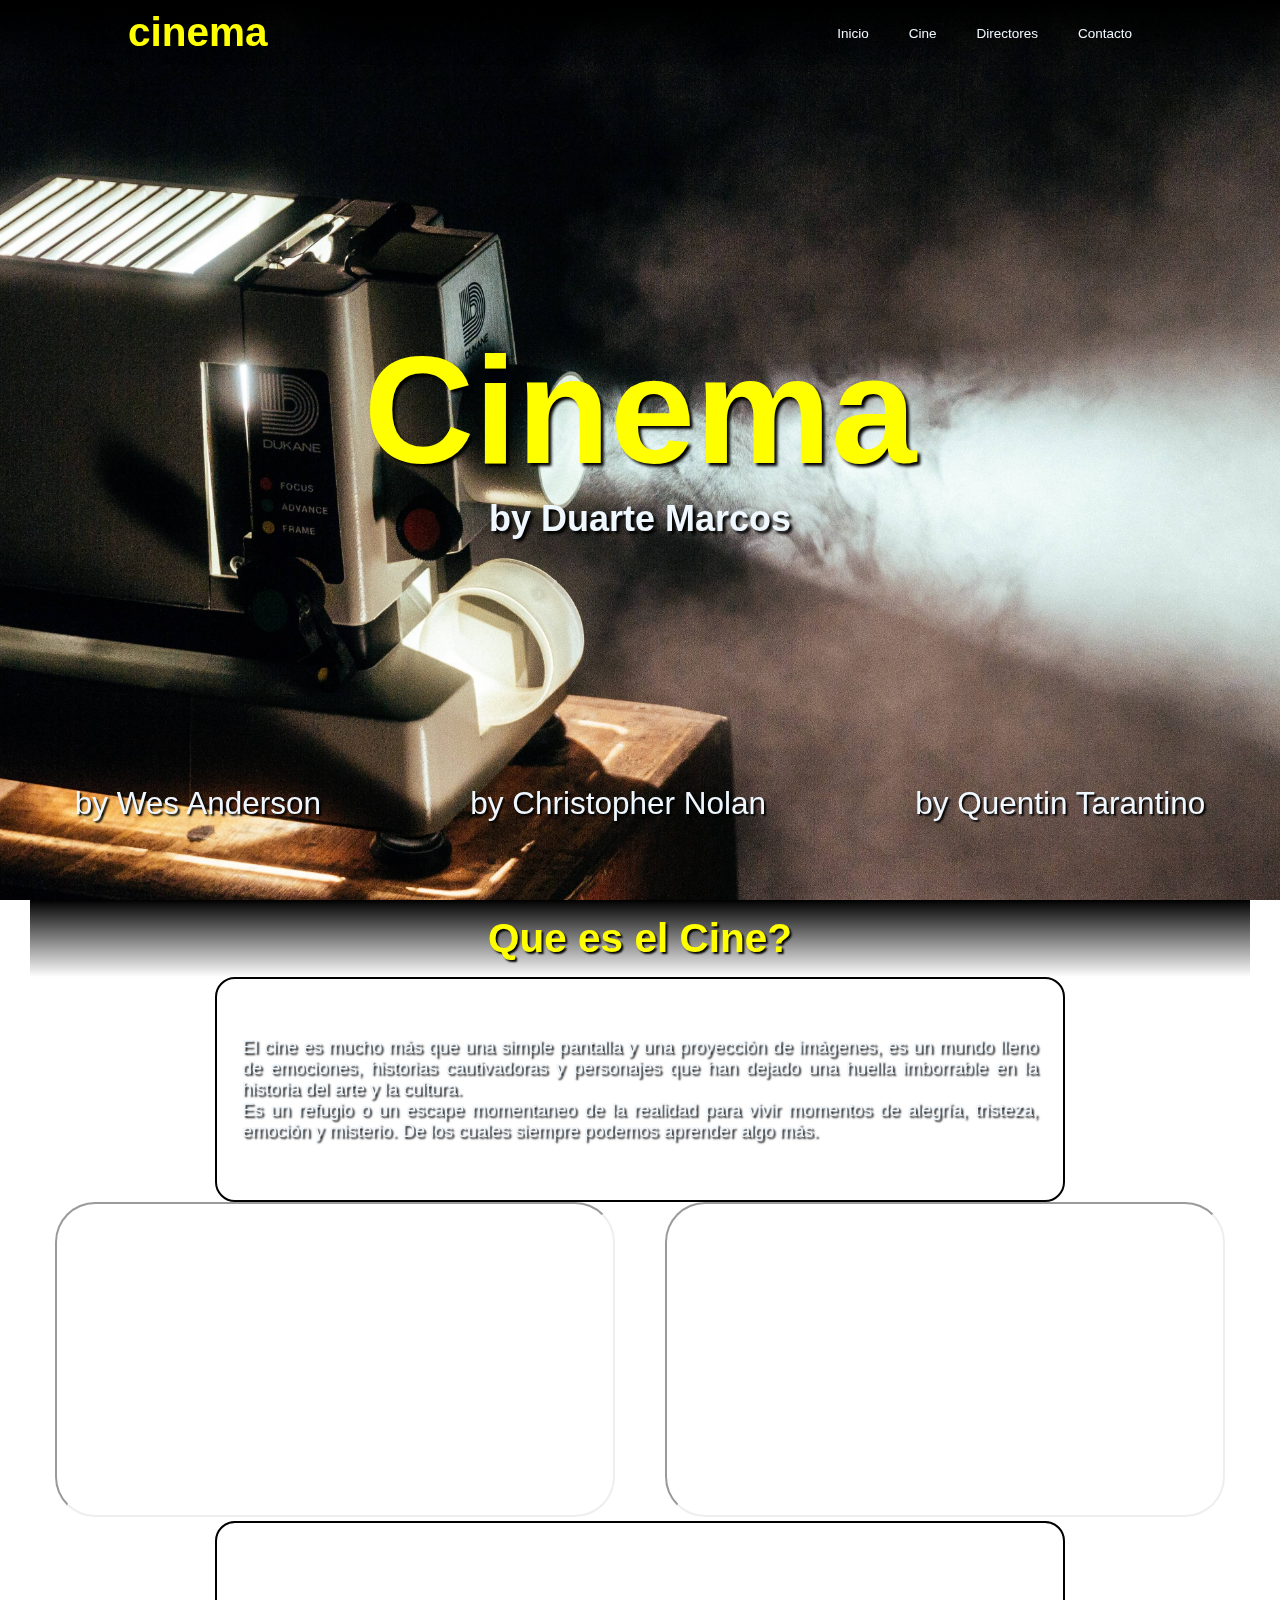
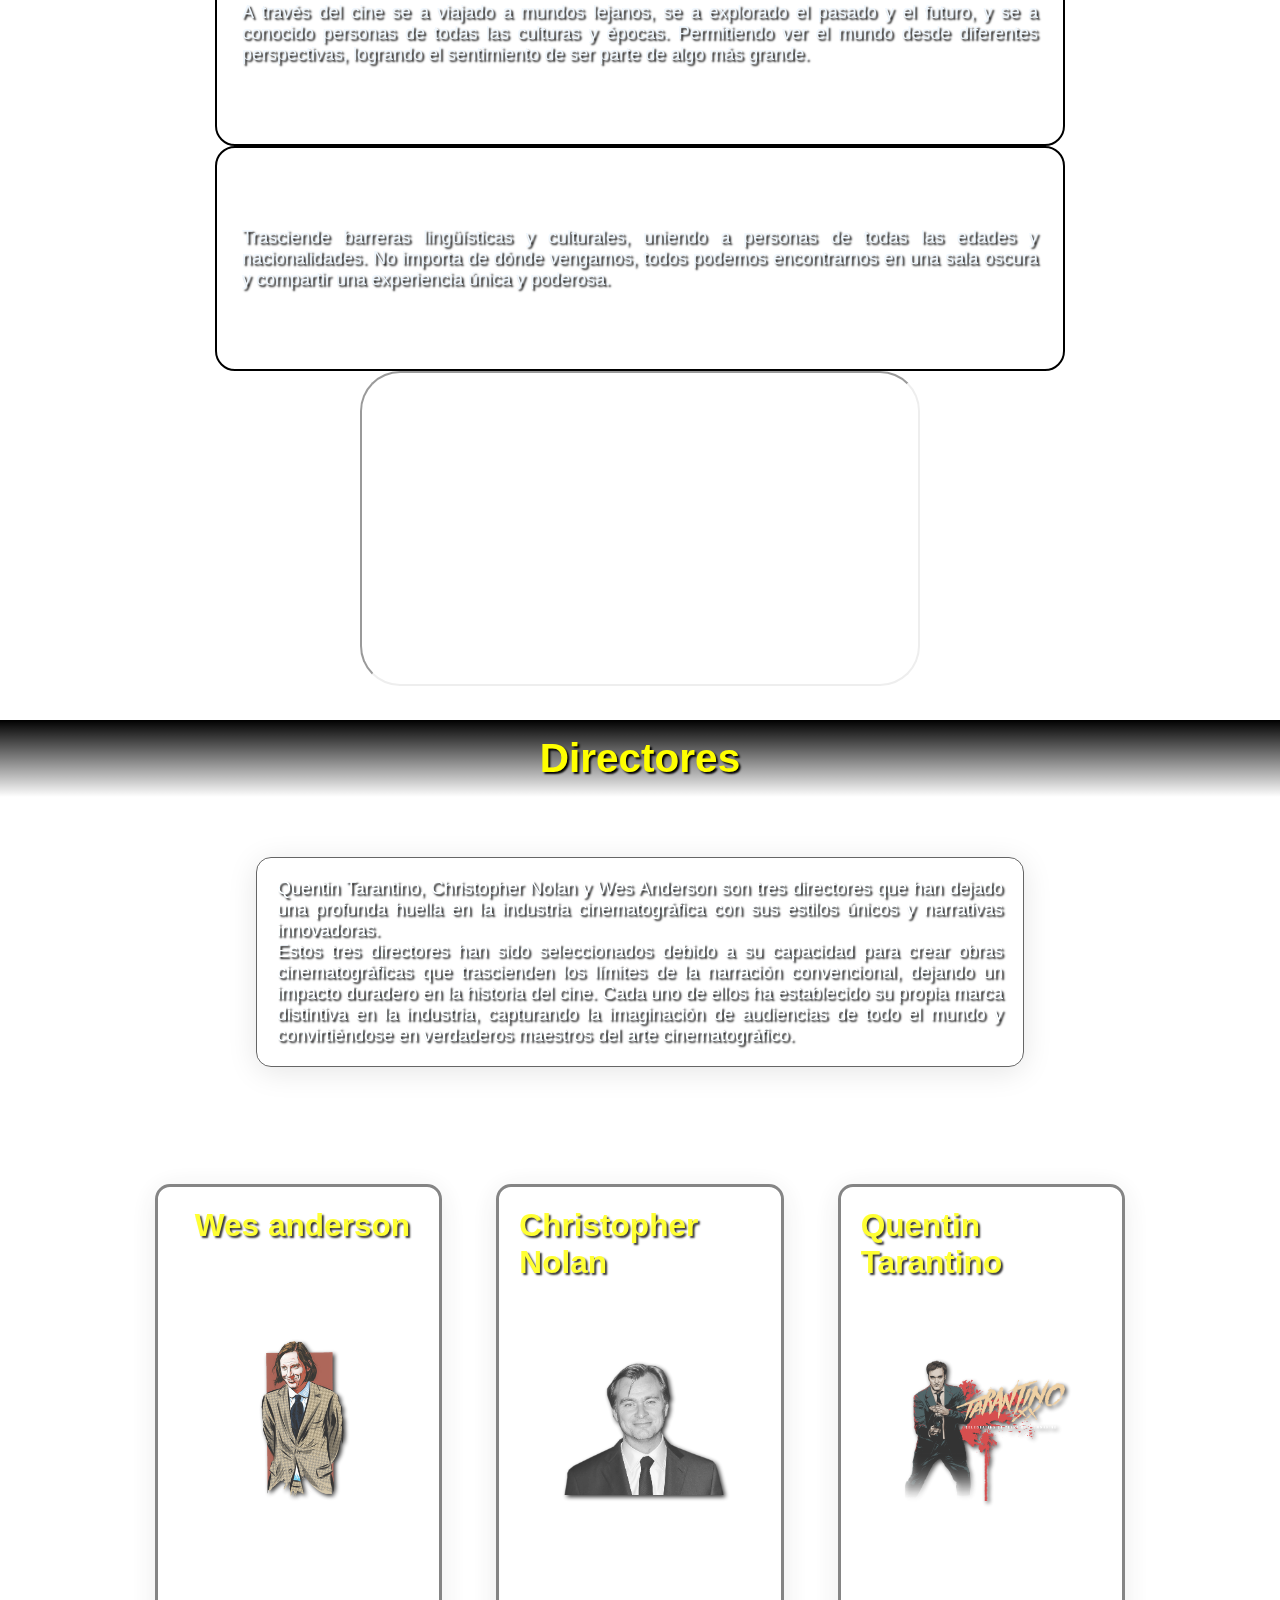
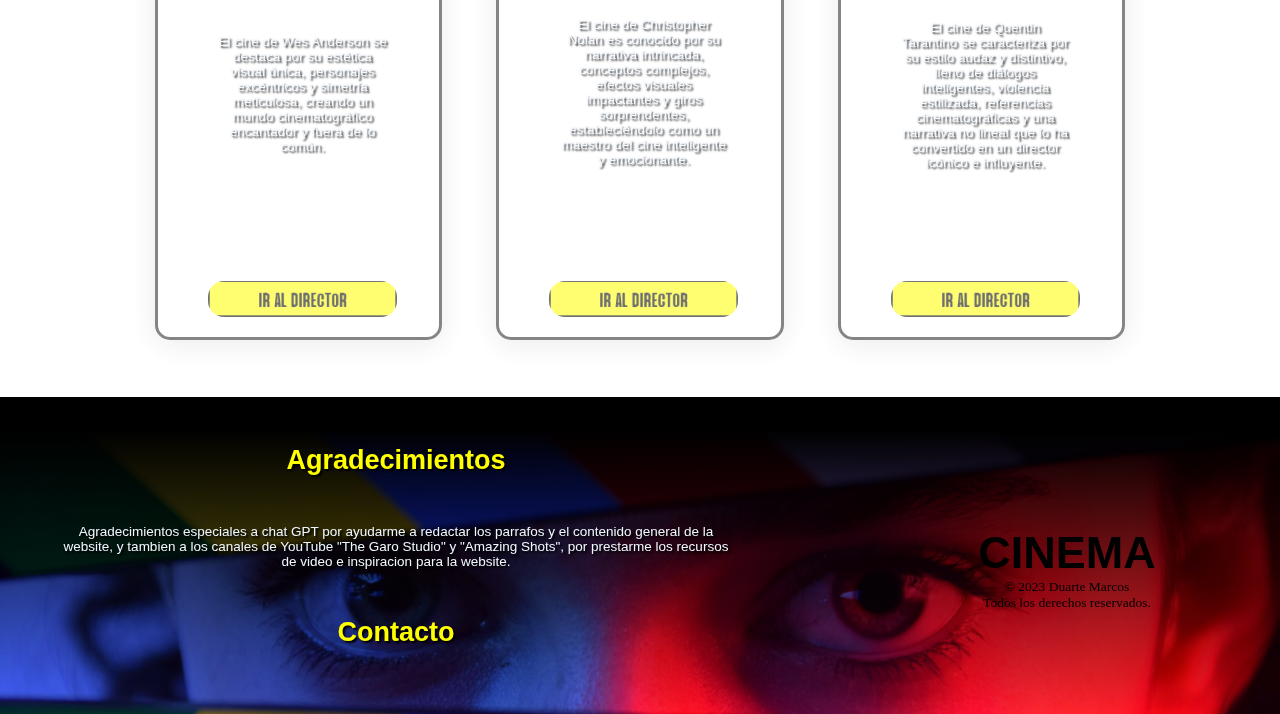
<file: index.html>
<!DOCTYPE html>
<html lang="es">
<head>
    <meta charset="UTF-8">
    <meta name="viewport" content="width=device-width, initial-scale=1.0">
    <meta name="author" content="duarte marcos">
    <meta name="keywords" content="Cine, cinema, cinematografia, peliculas, inglorious bastards, pulp fiction, django, kill bill, reservoir dogs, the dark knight, inception, tenet, interstellar, dunkirk, The Darjeeling Limited, Rushmore, The Royal Tennembaun, Grand hotel budapest, asteroid city, fantastic mr. fox, director, directores, quentin tarantino, christopher nolan, wes anderson">
    <meta name="description" content="pagina de cine, donde se describe al mismo y se presenta 3 directores modernos de los mas influyentes en esta generacion">
    <link rel="stylesheet" href="https://cdnjs.cloudflare.com/ajax/libs/font-awesome/6.4.0/css/all.min.css" integrity="sha512-iecdLmaskl7CVkqkXNQ/ZH/XLlvWZOJyj7Yy7tcenmpD1ypASozpmT/E0iPtmFIB46ZmdtAc9eNBvH0H/ZpiBw==" crossorigin="anonymous" referrerpolicy="no-referrer" />
    <link rel="stylesheet" href="style.css">
    <link rel="shortcut icon" href="./assets/img/camera_icon.png" type="image/x-icon">
    <title>Cinema</title>
</head>
<body>
    <!-- header con ligeras diferencias entre los html (css del hero mas que nada) -->
    <header>
        <section class="container_nav">
            <div class="titulo_nav">
                <h2>cinema</h2>
            </div>
            <div>
                <nav>
                    <ul class="nav_links">
                        <li><a href="#">Inicio</a></li>
                        <li><a href="#cine">Cine</a></li>
                        <li><a href="#directores">Directores</a></li>
                        <li><a href="#footer">Contacto</a></li>
                    </ul>
                </nav>
            </div>
        </section>
        <section class="hero">
            <div class="titulo_principal">
                <h1>Cinema</h1>
                <h2>by Duarte Marcos</h2>
            </div>
            <div class="director_hero">
                <ul>
                    <li><a href="./wes-anderson.html">by Wes Anderson</a></li>
                    <li><a href="./christopher-nolan.html">by Christopher Nolan</a></li>
                    <li><a href="./quentin-tarantino.html">by Quentin Tarantino</a></li>
                </ul>
            </div>
        </section>
    </header>

    <!-- main diferente para cada uno (sections y contenido con tematicas diferentes) -->
    <main>
        <section class="container_cine" id="cine">
            <div class="titulo_cine">
                <h2>Que es el Cine?</h2>
            </div>
            <div class="parr_cine parrafo_1">
                <p>El cine es mucho más que una simple pantalla y una proyección de imágenes, es un mundo lleno de emociones, historias cautivadoras y personajes que han dejado una huella imborrable en la historia del arte y la cultura. <br>Es un refugio o un escape momentaneo de la realidad para vivir momentos de alegría, tristeza, emoción y misterio. De los cuales siempre podemos aprender algo más.</p>
            </div>
            <div class="videos_cine iframe_1">
                <iframe width="560" height="315" src="https://www.youtube.com/embed/5bbfLEiTD2Q" title="YouTube video player" allow="accelerometer; autoplay; clipboard-write; encrypted-media; gyroscope; picture-in-picture; web-share" allowfullscreen></iframe>
            </div>
            <div class="videos_cine iframe_2">
                <iframe width="560" height="315" src="https://www.youtube.com/embed/cBavoLbuDBw" title="YouTube video player" allow="accelerometer; autoplay; clipboard-write; encrypted-media; gyroscope; picture-in-picture; web-share" allowfullscreen></iframe>
            </div>
            <div class="parr_cine parrafo_2">
                <p>A través del cine se a viajado a mundos lejanos, se a explorado el pasado y el futuro, y se a conocido personas de todas las culturas y épocas. Permitiendo ver el mundo desde diferentes perspectivas, logrando el sentimiento de ser parte de algo más grande.</p>
            </div>
            <div class="parr_cine parrafo_3">
                <p>Trasciende barreras lingüísticas y culturales, uniendo a personas de todas las edades y nacionalidades. No importa de dónde vengamos, todos podemos encontrarnos en una sala oscura y compartir una experiencia única y poderosa.</p>
            </div>
            <div class="videos_cine iframe_3">
                <iframe width="560" height="315" src="https://www.youtube.com/embed/GojecBfWlp8" title="YouTube video player" allow="accelerometer; autoplay; clipboard-write; encrypted-media; gyroscope; picture-in-picture; web-share" allowfullscreen></iframe>
            </div> 
        </section>
        <section class="container_directores" id="directores">
            <div class="titulo_directores"><h2>Directores</h2></div>
            <div class="directores_parrafo"><p>Quentin Tarantino, Christopher Nolan y Wes Anderson son tres directores que han dejado una profunda huella en la industria cinematográfica con sus estilos únicos y narrativas innovadoras. <br> Estos tres directores han sido seleccionados debido a su capacidad para crear obras cinematográficas que trascienden los límites de la narración convencional, dejando un impacto duradero en la historia del cine. Cada uno de ellos ha establecido su propia marca distintiva en la industria, capturando la imaginación de audiencias de todo el mundo y convirtiéndose en verdaderos maestros del arte cinematográfico.</p></div>
            <div class="directores_links">
                <div class="director">
                    <div class="titulo_director_h3"><h3>Wes anderson</h3></div>
                    <div class="director_img"><img src="./assets/img/wes_anderson.png" alt="Wes anderson" loading="lazy"></div>
                    <div class="director_p"><p>El cine de Wes Anderson se destaca por su estética visual única, personajes excéntricos y simetría meticulosa, creando un mundo cinematográfico encantador y fuera de lo común.</p></div>
                    <a href="./wes-anderson.html"><img src="./assets/img/boton.png" alt=""></a>
                </div>
                <div class="director">
                    <div class="titulo_director_h3"><h3>Christopher Nolan</h3></div>
                    <div class="director_img"><img src="./assets/img/christopher_nolan.png" alt="Christopher Nolan" loading="lazy"></div>
                    <div class="director_p"><p>El cine de Christopher Nolan es conocido por su narrativa intrincada, conceptos complejos, efectos visuales impactantes y giros sorprendentes, estableciéndolo como un maestro del cine inteligente y emocionante.</p></div>
                    <a href="./christopher-nolan.html"><img src="./assets/img/boton.png" alt=""></a>
                </div>
                <div class="director">
                    <div class="titulo_director_h3"><h3>Quentin Tarantino</h3></div>
                    <div class="director_img"><img src="./assets/img/quentin_tarantino_2.png" alt="Quentin Tarantino" loading="lazy"></div>
                    <div class="director_p"><p>El cine de Quentin Tarantino se caracteriza por su estilo audaz y distintivo, lleno de diálogos inteligentes, violencia estilizada, referencias cinematográficas y una narrativa no lineal que lo ha convertido en un director icónico e influyente.</p></div>
                    <a href="./quentin-tarantino.html"><img src="./assets/img/boton.png" alt=""></a>
                </div>
            </div>
        </section>
    </main>
    <!-- footer igual para todos -->
    <footer class="pie" id="footer">
        <section class="contacto_pie">
            <div class="parrafo_pie">
                <h4>Agradecimientos</h4>
                <p>Agradecimientos especiales a chat GPT por ayudarme a redactar los parrafos y el contenido general de la website, y tambien a los canales de YouTube <a href="https://www.youtube.com/@TheGaroStudios" target="_blank">"The Garo Studio"</a> y <a href="https://www.youtube.com/@AmazingShots" target="_blank">"Amazing Shots"</a>, por prestarme los recursos de video e inspiracion para la website.</p>
            </div>
            <div>
                <h4>Contacto</h4>
                <ul>
                    <li><a href="https://instagram.com/marcos.leon.duarte?igshid=MzNlNGNkZWQ4Mg==" target="_blank"><i class="fa-brands fa-instagram"></i></a></li>
                    <li><a href="https://mail.google.com/mail/u/0/?fs=1&tf=cm&source=mailto&to=marcusduarte29@gmail.com" target="_blank"><i class="fa-sharp fa-solid fa-envelope"></i></a></li>
                    <li><a href="https://github.com/M4RKOS-7" target="_blank"><i class="fa-brands fa-github"></i></a></li>
                </ul>
            </div>
        </section>
        <div class="logo_autor">    
            <i class="fa-solid fa-clapperboard"></i>
            <h3>cinema</h3>
            <p>&copy; 2023 Duarte Marcos <br>Todos los derechos reservados.</p>
        </div>
    </footer>
</body>
</html>
</file>
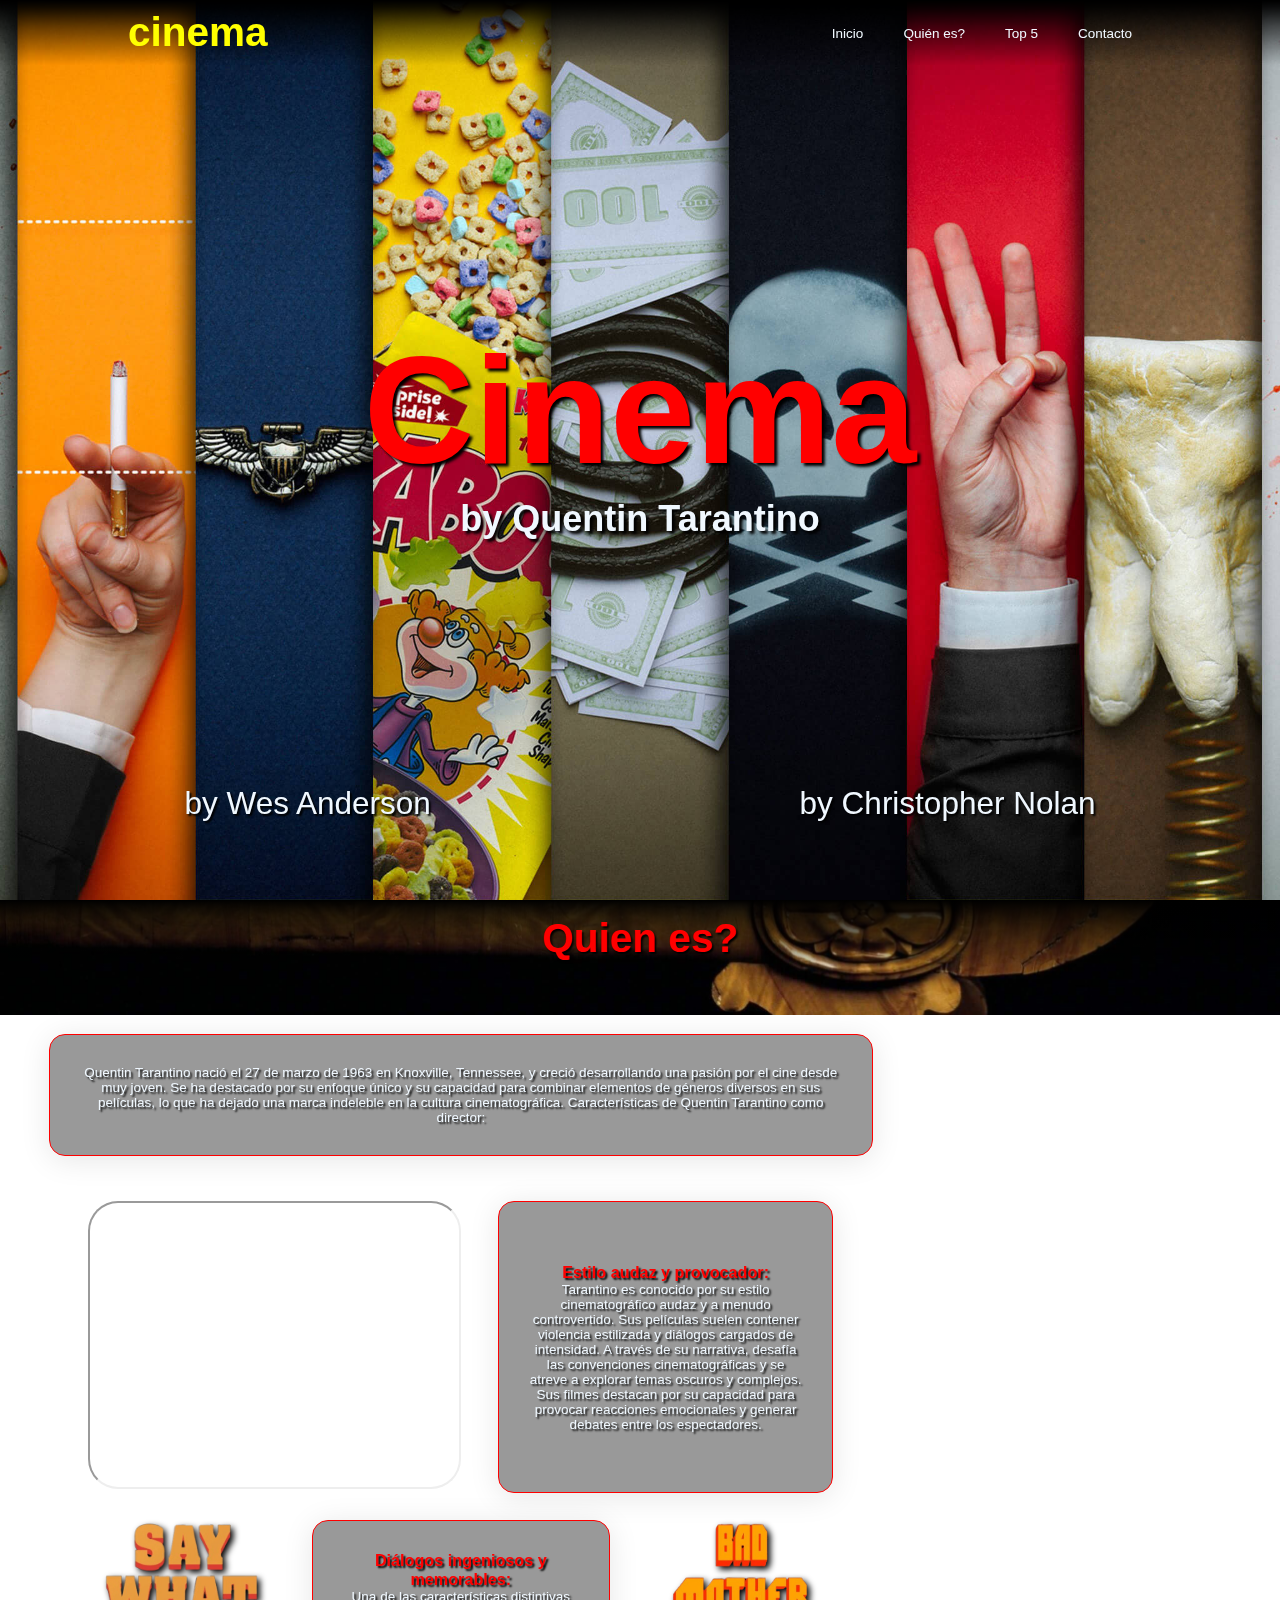
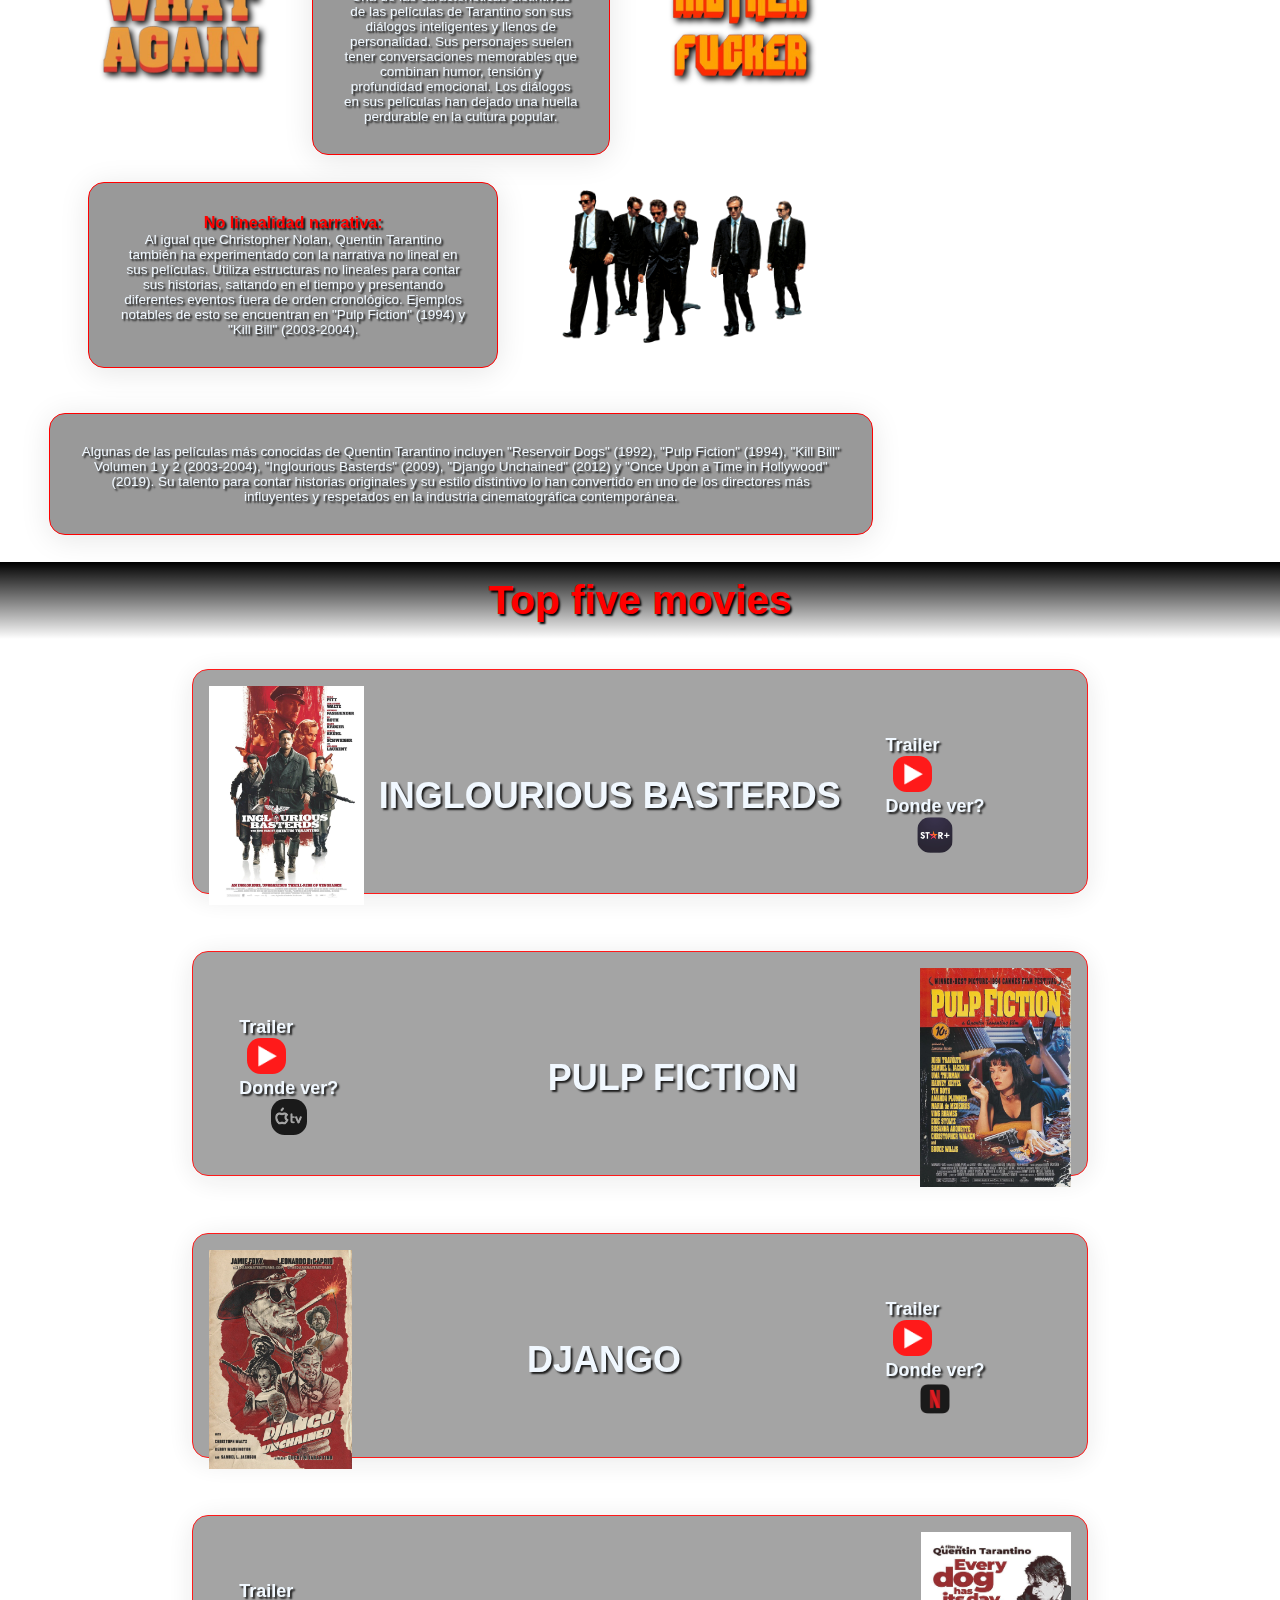
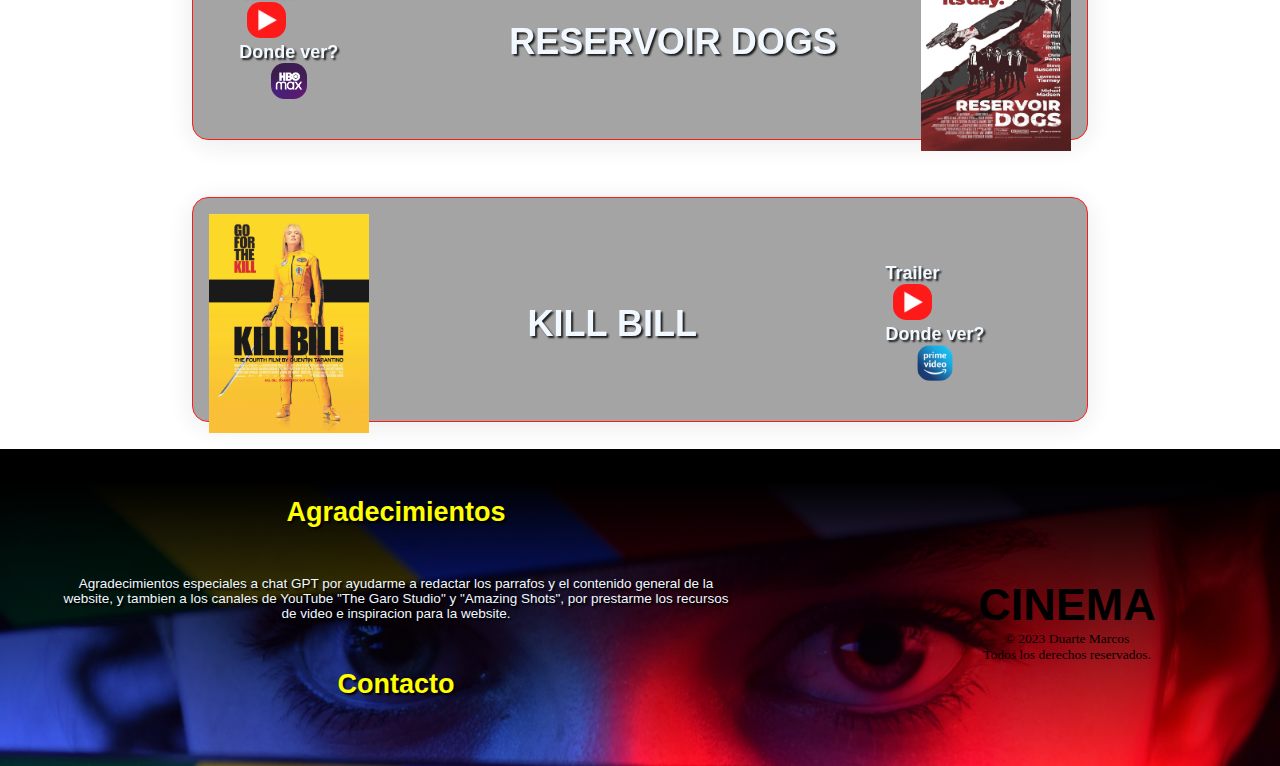
<file: quentin-tarantino.html>
<!DOCTYPE html>
<html lang="es">
<head>
    <meta charset="UTF-8">
    <meta name="viewport" content="width=device-width, initial-scale=1.0">
    <meta name="author" content="duarte marcos">
    <meta name="keywords" content="Cine, cinema, cinematografia, peliculas, inglorious bastards, pulp fiction, django, kill bill, reservoir dogs, the dark knight, inception, tenet, interstellar, dunkirk, The Darjeeling Limited, Rushmore, The Royal Tennembaun, Grand hotel budapest, asteroid city, fantastic mr. fox, director, directores, quentin tarantino, christopher nolan, wes anderson">
    <meta name="description" content="pagina de cine, donde se describe al mismo y se presenta 3 directores modernos de los mas influyentes en esta generacion">
    <link rel="stylesheet" href="https://cdnjs.cloudflare.com/ajax/libs/font-awesome/6.4.0/css/all.min.css" integrity="sha512-iecdLmaskl7CVkqkXNQ/ZH/XLlvWZOJyj7Yy7tcenmpD1ypASozpmT/E0iPtmFIB46ZmdtAc9eNBvH0H/ZpiBw==" crossorigin="anonymous" referrerpolicy="no-referrer" />
    <link rel="stylesheet" href="style.css">
    <link rel="shortcut icon" href="./assets/img/camera_icon.png" type="image/x-icon">
    <title>Q.T.</title>
</head>
<body>
    <header>
        <section class="container_nav">
            <div class="titulo_nav">
                <h2><a href="./index.html">cinema</a></h2>
            </div>
            <div>
                <nav>
                    <ul class="nav_links">
                        <li><a href="#">Inicio</a></li>
                        <li><a href="#Quien_es?">Quién es?</a></li>
                        <li><a href="#top5">Top 5</a></li>
                        <li><a href="#footer">Contacto</a></li>
                    </ul>
                </nav>
            </div>
        </section>
        <section class="hero hero_qt">
            <div class="titulo_principal">
                <h1>Cinema</h1>
                <h2>by Quentin Tarantino</h2>
            </div>
            <div class="director_hero">
                <ul>
                    <li><a href="./wes-anderson.html">by Wes Anderson</a></li>
                    <li><a href="./christopher-nolan.html">by Christopher Nolan</a></li>
                </ul>
            </div>
        </section>
    </header>

    <main>
        <section class="presentacion qt_presentacion" id="Quien_es?">
            <div class="titulos_section_directores titulo_qt"><h2>Quien es?</h2></div>
            <div class="div_padding div_padding_qt">
                <div class="qt_c qt_cp">
                    <p>Quentin Tarantino nació el 27 de marzo de 1963 en Knoxville, Tennessee, y creció desarrollando una pasión por el cine desde muy joven. Se ha destacado por su enfoque único y su capacidad para combinar elementos de géneros diversos en sus películas, lo que ha dejado una marca indeleble en la cultura cinematográfica. Características de Quentin Tarantino como director:</p>
                </div>
                <div class="qt_caracteristicas">
                    <div class="qt_iframe">
                        <iframe width="560" height="315" src="https://www.youtube.com/embed/S1tMvtJvBTc" title="YouTube video player" allow="accelerometer; autoplay; clipboard-write; encrypted-media; gyroscope; picture-in-picture; web-share" allowfullscreen></iframe>
                    </div>
                    <div class="qt_c qt_c1">
                        <h3>Estilo audaz y provocador: </h3>
                        <p>Tarantino es conocido por su estilo cinematográfico audaz y a menudo controvertido. Sus películas suelen contener violencia estilizada y diálogos cargados de intensidad. A través de su narrativa, desafía las convenciones cinematográficas y se atreve a explorar temas oscuros y complejos. Sus filmes destacan por su capacidad para provocar reacciones emocionales y generar debates entre los espectadores.</p>
                    </div>
                    <div class="qt_img">
                        <img src="./assets/img/say_what_again.png" alt="say what again" loading="lazy">
                    </div>
                    <div class="qt_c qt_c2">
                        <h3>Diálogos ingeniosos y memorables:</h3>
                        <p>Una de las características distintivas de las películas de Tarantino son sus diálogos inteligentes y llenos de personalidad. Sus personajes suelen tener conversaciones memorables que combinan humor, tensión y profundidad emocional. Los diálogos en sus películas han dejado una huella perdurable en la cultura popular.</p>
                    </div>
                    <div class="qt_img">
                        <img src="./assets/img/bad_mf.png" alt="bad mother fucker" loading="lazy">
                    </div>
                    <div class="qt_c qt_c3">
                        <h3>No linealidad narrativa:</h3>
                        <p>Al igual que Christopher Nolan, Quentin Tarantino también ha experimentado con la narrativa no lineal en sus películas. Utiliza estructuras no lineales para contar sus historias, saltando en el tiempo y presentando diferentes eventos fuera de orden cronológico. Ejemplos notables de esto se encuentran en "Pulp Fiction" (1994) y "Kill Bill" (2003-2004).</p>
                    </div>
                    <div class="qt_img2">
                        <img src="./assets/img/dogs_png.png" alt="reservoir dogs" loading="lazy">
                    </div>
                </div>
                <div class="qt_c qt_cp">
                    <p>Algunas de las películas más conocidas de Quentin Tarantino incluyen "Reservoir Dogs" (1992), "Pulp Fiction" (1994), "Kill Bill" Volumen 1 y 2 (2003-2004), "Inglourious Basterds" (2009), "Django Unchained" (2012) y "Once Upon a Time in Hollywood" (2019). Su talento para contar historias originales y su estilo distintivo lo han convertido en uno de los directores más influyentes y respetados en la industria cinematográfica contemporánea.</p>
                </div>
            </div>
        </section>
        <section class="presentacion qt_top5" id="top5">
            <div class="titulos_section_directores titulo_qt"><h2>Top five movies</h2></div>
            <div class="movie_top5 qt_top">
                <img src="./assets/img/inglourious_basterds.jpg" alt="inglourious basterds" loading="lazy">
                <h3>inglourious basterds</h3>
                <div class="movie_links">
                    <ul>
                        <li>
                            <h4>Trailer</h4>
                            <a href="https://www.youtube.com/watch?v=KnrRy6kSFF0" target="_blank"><img class="youtube" src="./assets/img/Youtube_logo.png" alt="youtube"></a>
                        </li>
                        <li>
                            <h4>Donde ver?</h4>
                            <a href="https://www.starplus.com/es-419/movies/bastardos-sin-gloria/22tx5AuYJ2Tm" target="_blank"><img src="./assets/img/star+.png" alt="star+" loading="lazy"></a>
                        </li>
                    </ul>
                </div>
            </div>
            <div class="movie_top5 qt_top">
                <div class="movie_links">
                    <ul>
                        <li>
                            <h4>Trailer</h4>
                            <a href="https://www.youtube.com/watch?v=tGpTpVyI_OQ" target="_blank"><img class="youtube" src="./assets/img/Youtube_logo.png" alt="youtube"></a>
                        </li>
                        <li>
                            <h4>Donde ver?</h4>
                            <a href="https://tv.apple.com/ar/movie/pulp-fiction/umc.cmc.1hfvw2p79f9qdeydow8nmrn7t?action=play" target="_blank"><img src="./assets/img/appletv.png" alt="appletv" loading="lazy"></a>
                        </li>
                    </ul>
                </div>
                <h3>pulp fiction</h3>
                <img src="./assets/img/pulp_fiction.jpg" alt="pulp fiction" loading="lazy">
            </div>
            <div class="movie_top5 qt_top">
                <img src="./assets/img/django.jpg" alt="django" loading="lazy">
                <h3>django</h3>
                <div class="movie_links">
                    <ul>
                        <li>
                            <h4>Trailer</h4>
                            <a href="https://www.youtube.com/watch?v=_iH0UBYDI4g" target="_blank"><img class="youtube" src="./assets/img/Youtube_logo.png" alt="youtube"></a>
                        </li>
                        <li>
                            <h4>Donde ver?</h4>
                            <a href="https://www.netflix.com/ar/title/70230640?source=35" target="_blank"><img src="./assets/img/Netflix.png" alt="Netflix" loading="lazy"></a>
                        </li>
                    </ul>
                </div>
            </div>
            <div class="movie_top5 qt_top">
                <div class="movie_links">
                    <ul>
                        <li>
                            <h4>Trailer</h4>
                            <a href="https://www.youtube.com/watch?v=vayksn4Y93A" target="_blank"><img class="youtube" src="./assets/img/Youtube_logo.png" alt="youtube"></a>
                        </li>
                        <li>
                            <h4>Donde ver?</h4>
                            <a href="https://play.hbomax.com/page/urn:hbo:page:GYLezlwqHdQJ-jQEAAAOS:type:feature?source=googleHBOMAX&action=open" target="_blank"><img src="./assets/img/hbo_max.png" alt="hbomax" loading="lazy"></a>
                        </li>
                    </ul>
                </div>
                <h3>reservoir dogs</h3>
                <img src="./assets/img/reservoir_dogs.jpg" alt="reservoir dogs" loading="lazy">
            </div>
            <div class="movie_top5 qt_top">
                <img src="./assets/img/kill_bill.jpg" alt="kill bill" loading="lazy">
                <h3>kill bill</h3>
                <div class="movie_links">
                    <ul>
                        <li>
                            <h4>Trailer</h4>
                            <a href="https://www.youtube.com/watch?v=7kSuas6mRpk" target="_blank"><img class="youtube" src="./assets/img/Youtube_logo.png" alt="youtube"></a>
                        </li>
                        <li>
                            <h4>Donde ver?</h4>
                            <a href="https://www.primevideo.com/detail/Kill-Bill-Volume-1/0J3PELLU8KXU3JWDRLFDKMMPO0/ref=atv_nb_lcl_es_ES?language=es_ES&ie=UTF8" target="_blank"><img src="./assets/img/prime_video.png" alt="prime video" loading="lazy"></a>
                        </li>
                    </ul>
                </div>
            </div>
        </section>
    </main>

    <footer class="pie" id="footer">
        <section class="contacto_pie">
            <div class="parrafo_pie">
                <h4>Agradecimientos</h4>
                <p>Agradecimientos especiales a chat GPT por ayudarme a redactar los parrafos y el contenido general de la website, y tambien a los canales de YouTube <a href="https://www.youtube.com/@TheGaroStudios" target="_blank">"The Garo Studio"</a> y <a href="https://www.youtube.com/@AmazingShots" target="_blank">"Amazing Shots"</a>, por prestarme los recursos de video e inspiracion para la website.</p>
            </div>
            <div>
                <h4>Contacto</h4>
                <ul>
                    <li><a href="https://instagram.com/marcos.leon.duarte?igshid=MzNlNGNkZWQ4Mg==" target="_blank"><i class="fa-brands fa-instagram"></i></a></li>
                    <li><a href="https://mail.google.com/mail/u/0/?fs=1&tf=cm&source=mailto&to=marcusduarte29@gmail.com" target="_blank"><i class="fa-sharp fa-solid fa-envelope"></i></a></li>
                    <li><a href="https://github.com/M4RKOS-7" target="_blank"><i class="fa-brands fa-github"></i></a></li>
                </ul>
            </div>
        </section>
        <div class="logo_autor">    
            <i class="fa-solid fa-clapperboard"></i>
            <h3>cinema</h3>
            <p>&copy; 2023 Duarte Marcos <br>Todos los derechos reservados.</p>
        </div>
    </footer>
</body>
</html>
</file>
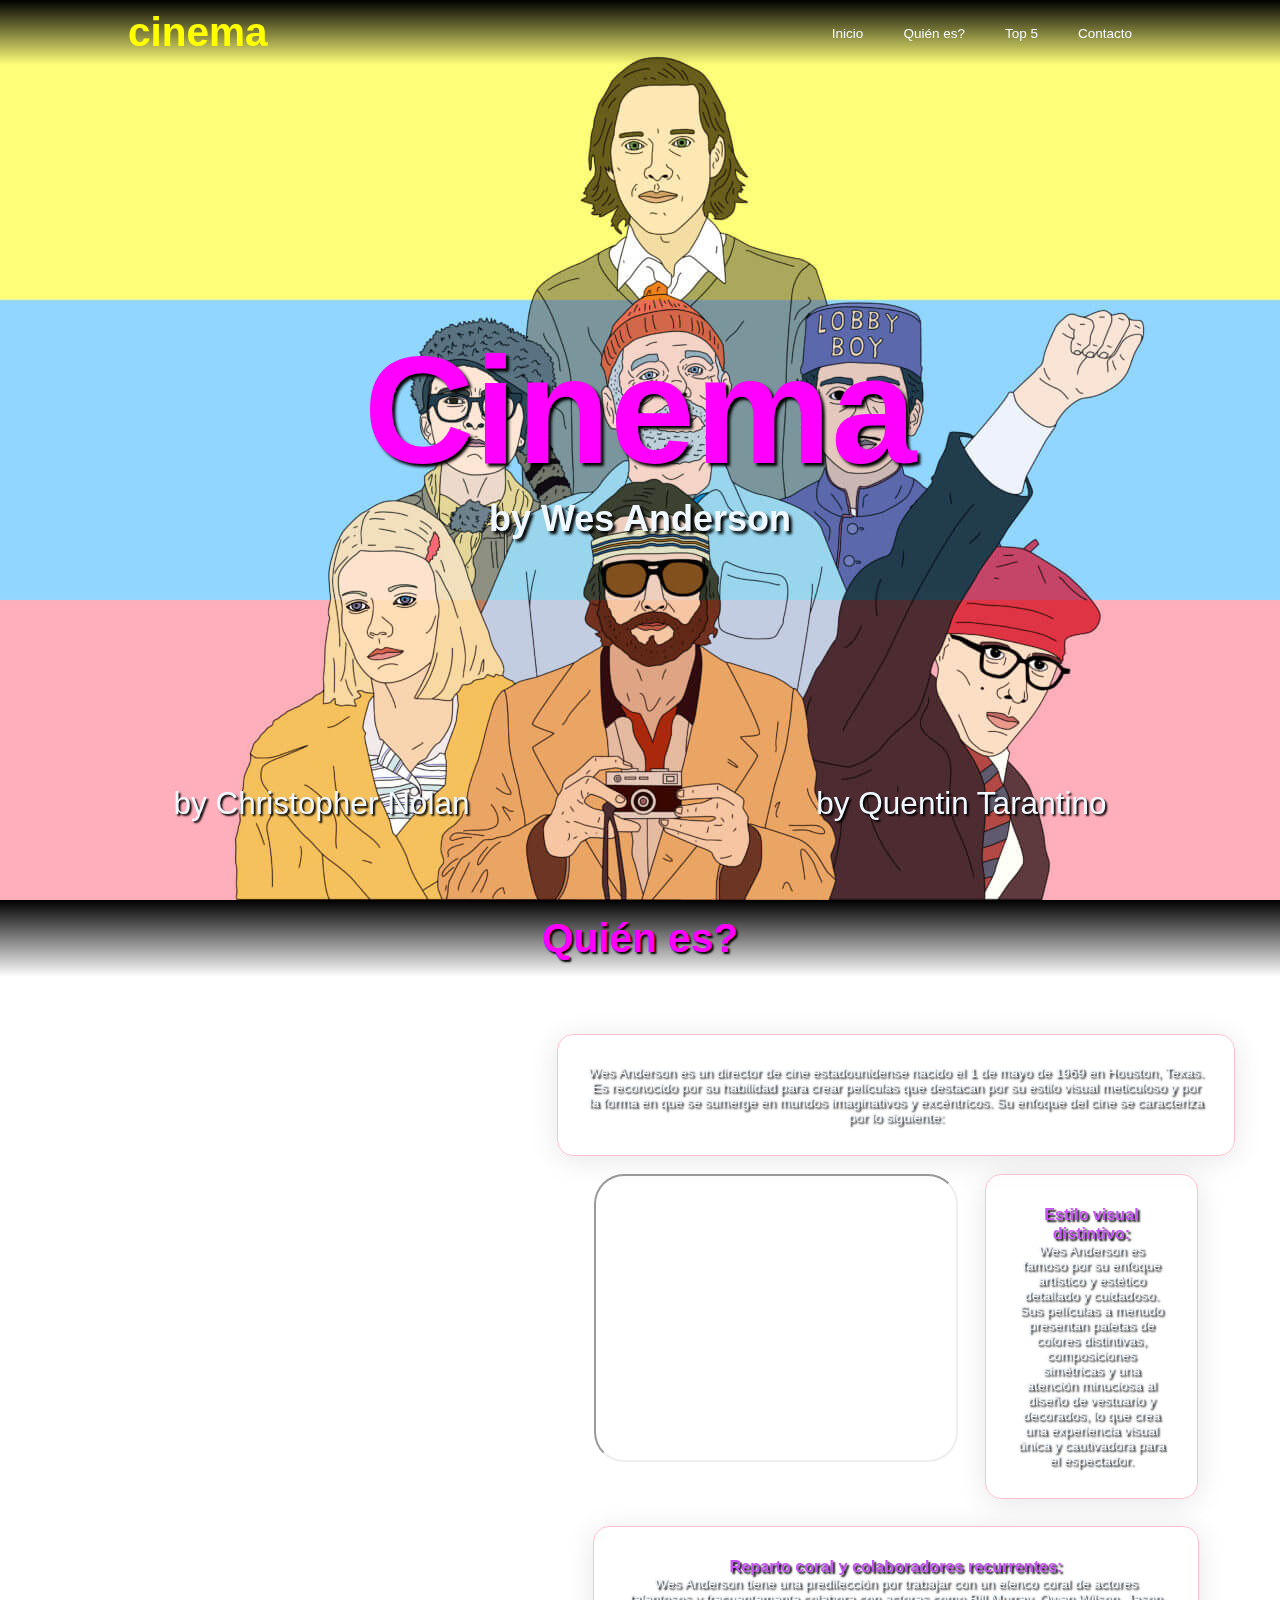
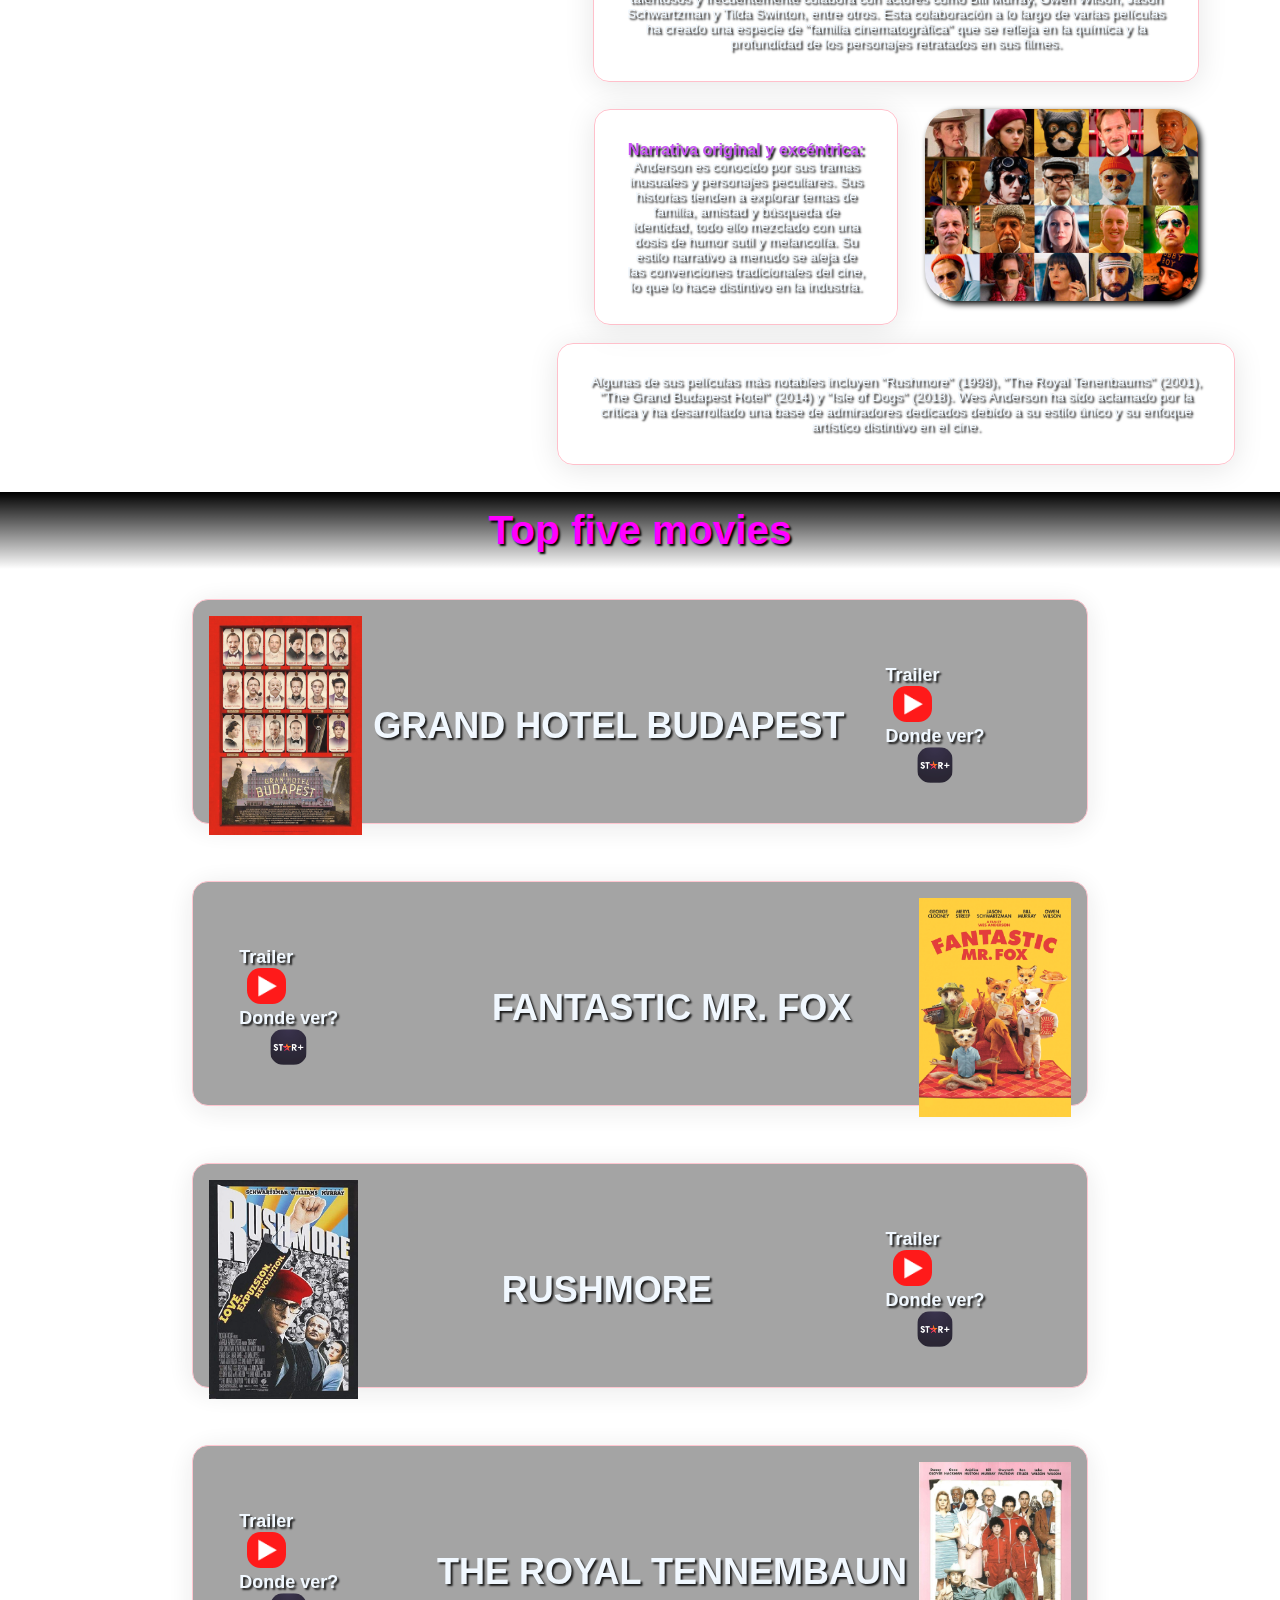
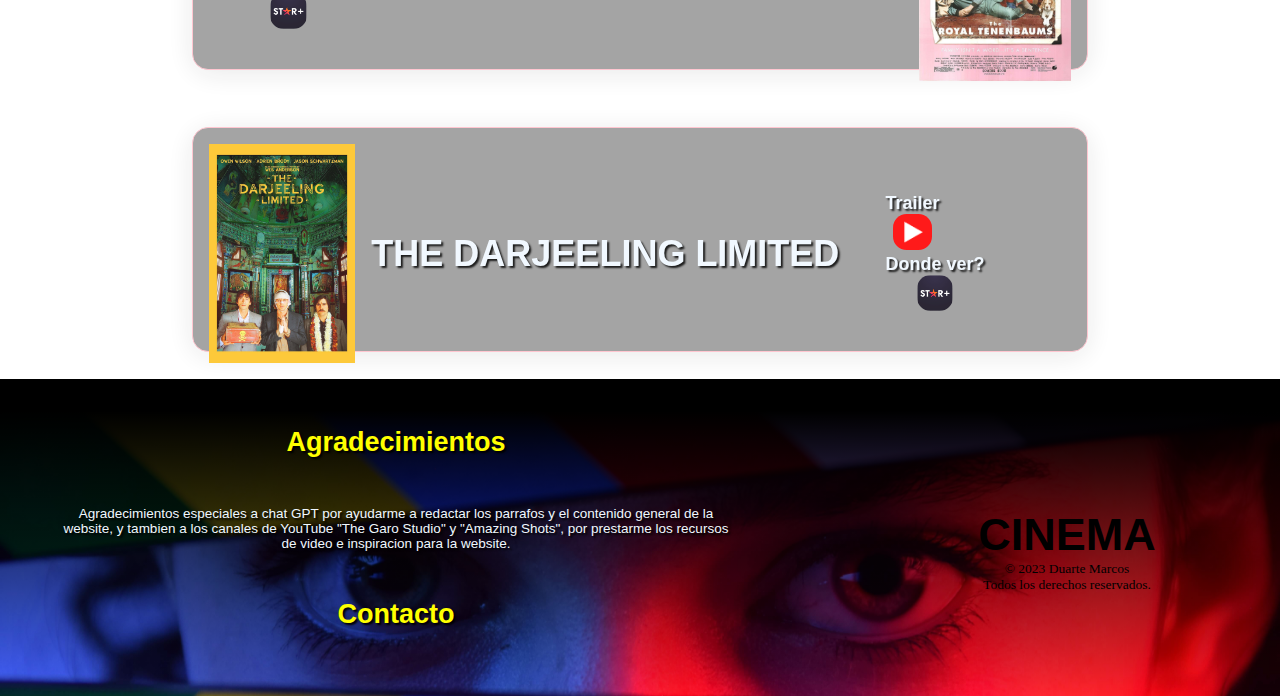
<file: wes-anderson.html>
<!DOCTYPE html>
<html lang="es">
<head>
    <meta charset="UTF-8">
    <meta name="viewport" content="width=device-width, initial-scale=1.0">
    <meta name="author" content="duarte marcos">
    <meta name="keywords" content="Cine, cinema, cinematografia, peliculas, inglorious bastards, pulp fiction, django, kill bill, reservoir dogs, the dark knight, inception, tenet, interstellar, dunkirk, The Darjeeling Limited, Rushmore, The Royal Tennembaun, Grand hotel budapest, asteroid city, fantastic mr. fox, director, directores, quentin tarantino, christopher nolan, wes anderson">
    <meta name="description" content="pagina de cine, donde se describe al mismo y se presenta 3 directores modernos de los mas influyentes en esta generacion">
    <link rel="stylesheet" href="https://cdnjs.cloudflare.com/ajax/libs/font-awesome/6.4.0/css/all.min.css" integrity="sha512-iecdLmaskl7CVkqkXNQ/ZH/XLlvWZOJyj7Yy7tcenmpD1ypASozpmT/E0iPtmFIB46ZmdtAc9eNBvH0H/ZpiBw==" crossorigin="anonymous" referrerpolicy="no-referrer" />
    <link rel="stylesheet" href="style.css">
    <link rel="shortcut icon" href="./assets/img/camera_icon.png" type="image/x-icon">
    <title>W.A.</title>
</head>
<body>
    <header>
        <section class="container_nav">
            <div class="titulo_nav">
                <h2><a href="./index.html">cinema</a></h2>
            </div>
            <div>
                <nav>
                    <ul class="nav_links">
                        <li><a href="#">Inicio</a></li>
                        <li><a href="#Quien_es?">Quién es?</a></li>
                        <li><a href="#top5">Top 5</a></li>
                        <li><a href="#footer">Contacto</a></li>
                    </ul>
                </nav>
            </div>
        </section>
        <section class="hero hero_wa">
            <div class="titulo_principal">
                <h1>Cinema</h1>
                <h2>by Wes Anderson</h2>
            </div>
            <div class="director_hero">
                <ul>
                    <li><a href="./christopher-nolan.html">by Christopher Nolan</a></li>
                    <li><a href="./quentin-tarantino.html">by Quentin Tarantino</a></li>
                </ul>
            </div>
        </section>
    </header>

    <main>
        <section class="presentacion wa_presentacion" id="Quien_es?">
            <div class="titulos_section_directores titulo_wa"><h2>Quién es?</h2></div>
            <div class="div_padding div_padding_wa">
                <div class="wa_box_parr_s1 wa_bp">
                    <p>Wes Anderson es un director de cine estadounidense nacido el 1 de mayo de 1969 en Houston, Texas. Es reconocido por su habilidad para crear películas que destacan por su estilo visual meticuloso y por la forma en que se sumerge en mundos imaginativos y excéntricos. Su enfoque del cine se caracteriza por lo siguiente:</p>
                </div>
                <div class="wa_caracteristicas">
                    <div class="wa_box_iframe">
                        <iframe src="https://www.youtube.com/embed/iGF3LQhIHaQ" title="YouTube video player"  allow="accelerometer; autoplay; clipboard-write; encrypted-media; gyroscope; picture-in-picture; web-share" allowfullscreen></iframe>
                    </div>
                    <div class="wa_box_parr_s1 wa_c1">
                        <h3>Estilo visual distintivo:</h3>
                        <p>Wes Anderson es famoso por su enfoque artístico y estético detallado y cuidadoso. Sus películas a menudo presentan paletas de colores distintivas, composiciones simétricas y una atención minuciosa al diseño de vestuario y decorados, lo que crea una experiencia visual única y cautivadora para el espectador.</p>
                    </div>
                    <div class="wa_box_parr_s1 wa_c2">
                        <h3>Reparto coral y colaboradores recurrentes:</h3>
                        <p>Wes Anderson tiene una predilección por trabajar con un elenco coral de actores talentosos y frecuentemente colabora con actores como Bill Murray, Owen Wilson, Jason Schwartzman y Tilda Swinton, entre otros. Esta colaboración a lo largo de varias películas ha creado una especie de "familia cinematográfica" que se refleja en la química y la profundidad de los personajes retratados en sus filmes.</p>
                    </div>
                    <div class="wa_box_parr_s1 wa_c3">
                        <h3>Narrativa original y excéntrica:</h3>
                        <p>Anderson es conocido por sus tramas inusuales y personajes peculiares. Sus historias tienden a explorar temas de familia, amistad y búsqueda de identidad, todo ello mezclado con una dosis de humor sutil y melancolía. Su estilo narrativo a menudo se aleja de las convenciones tradicionales del cine, lo que lo hace distintivo en la industria.</p>
                    </div>
                    <div class="wa_box_img">
                        <img src="./assets/img/wes-anderson-movie-characters.jpg" alt="wes anderson movie characters" loading="lazy">
                    </div>
                </div>
                <div class="wa_box_parr_s1 wa_bp">
                    <p>Algunas de sus películas más notables incluyen "Rushmore" (1998), "The Royal Tenenbaums" (2001), "The Grand Budapest Hotel" (2014) y "Isle of Dogs" (2018). Wes Anderson ha sido aclamado por la crítica y ha desarrollado una base de admiradores dedicados debido a su estilo único y su enfoque artístico distintivo en el cine.</p>
                </div>  
            </div>
        </section>
        <section class="presentacion wa_top5" id="top5">
            <div class="titulos_section_directores titulo_wa"><h2>Top five movies</h2></div>
            <div class="movie_top5 wa_top">
                <img src="./assets/img/grand_hotel_budapest.jpg" alt="grand hotel budapest" loading="lazy">
                <h3>grand hotel budapest</h3>
                <div class="movie_links">
                    <ul>
                        <li>
                            <h4>Trailer</h4>
                            <a href="https://www.youtube.com/watch?v=QXMGdqo03Yw" target="_blank"><img class="youtube" src="./assets/img/Youtube_logo.png" alt="youtube"></a>
                        </li>
                        <li>
                            <h4>Donde ver?</h4>
                            <a href="https://www.starplus.com/es-419/movies/el-gran-hotel-budapest/1RW10E8yCYDB" target="_blank"><img src="./assets/img/star+.png" alt="star+" loading="lazy"></a>
                        </li>
                    </ul>
                </div>
            </div>
            <div class="movie_top5 wa_top">
                <div class="movie_links">
                    <ul>
                        <li>
                            <h4>Trailer</h4>
                            <a href="https://www.youtube.com/watch?v=1v6-T52zLO0" target="_blank"><img class="youtube" src="./assets/img/Youtube_logo.png" alt="youtube"></a>
                        </li>
                        <li>
                            <h4>Donde ver?</h4>
                            <a href="https://www.starplus.com/es-419/movies/el-fantastico-sr-zorro/4cna09XI2gqn" target="_blank"><img src="./assets/img/star+.png" alt="star+" loading="lazy"></a>
                        </li>
                    </ul>
                </div>
                <h3>fantastic mr. fox</h3>
                <img src="./assets/img/fantastic_mr._fox.jpg" alt="fantastic mr. fox" loading="lazy">
            </div>
            <div class="movie_top5 wa_top">
                <img src="./assets/img/rushmore.jpg" alt="rushmore" loading="lazy">
                <h3>rushmore</h3>
                <div class="movie_links">
                    <ul>
                        <li>
                            <h4>Trailer</h4>
                            <a href="https://www.youtube.com/watch?v=6ZVdXXG3KN8" target="_blank"><img class="youtube" src="./assets/img/Youtube_logo.png" alt="youtube"></a>
                        </li>
                        <li>
                            <h4>Donde ver?</h4>
                            <a href="https://www.starplus.com/es-419/movies/tres-es-multitud/4PESa2gTrw52" target="_blank"><img src="./assets/img/star+.png" alt="star+" loading="lazy"></a>
                        </li>
                    </ul>
                </div>
            </div>
            <div class="movie_top5 wa_top">
                <div class="movie_links">
                    <ul>
                        <li>
                            <h4>Trailer</h4>
                            <a href="https://www.youtube.com/watch?v=caMgokYWboU" target="_blank"><img class="youtube" src="./assets/img/Youtube_logo.png" alt="youtube"></a>
                        </li>
                        <li>
                            <h4>Donde ver?</h4>
                            <a href="https://www.starplus.com/es-419/movies/los-excentricos-tenenbaums/3LoEYX3L7gLR" target="_blank"><img src="./assets/img/star+.png" alt="star+" loading="lazy"></a>
                        </li>
                    </ul>
                </div>
                <h3>the royal tennembaun</h3>
                <img src="./assets/img/tennembaun_family.jpg" alt="the royal tennembaun" loading="lazy">
            </div>
            <div class="movie_top5 wa_top">
                <img src="./assets/img/The_Darjeeling_Limited.jpg" alt="The Darjeeling Limited" loading="lazy">
                <h3>The Darjeeling Limited</h3>
                <div class="movie_links">
                    <ul>
                        <li>
                            <h4>Trailer</h4>
                            <a href="https://www.youtube.com/watch?v=B2R7O2IlndM" target="_blank"><img class="youtube" src="./assets/img/Youtube_logo.png" alt="youtube"></a>
                        </li>
                        <li>
                            <h4>Donde ver?</h4>
                            <a href="https://www.starplus.com/es-419/movies/viaje-a-darjeeling/5ZZV79hyPHsW" target="_blank"><img src="./assets/img/star+.png" alt="star+" loading="lazy"></a>
                        </li>
                    </ul>
                </div>
            </div>
        </section>
    </main>

    <footer class="pie" id="footer">
        <section class="contacto_pie">
            <div class="parrafo_pie">
                <h4>Agradecimientos</h4>
                <p>Agradecimientos especiales a chat GPT por ayudarme a redactar los parrafos y el contenido general de la website, y tambien a los canales de YouTube <a href="https://www.youtube.com/@TheGaroStudios" target="_blank">"The Garo Studio"</a> y <a href="https://www.youtube.com/@AmazingShots" target="_blank">"Amazing Shots"</a>, por prestarme los recursos de video e inspiracion para la website.</p>
            </div>
            <div>
                <h4>Contacto</h4>
                <ul>
                    <li><a href="https://instagram.com/marcos.leon.duarte?igshid=MzNlNGNkZWQ4Mg==" target="_blank"><i class="fa-brands fa-instagram"></i></a></li>
                    <li><a href="https://mail.google.com/mail/u/0/?fs=1&tf=cm&source=mailto&to=marcusduarte29@gmail.com" target="_blank"><i class="fa-sharp fa-solid fa-envelope"></i></a></li>
                    <li><a href="https://github.com/M4RKOS-7" target="_blank"><i class="fa-brands fa-github"></i></a></li>
                </ul>
            </div>
        </section>
        <div class="logo_autor">    
            <i class="fa-solid fa-clapperboard"></i>
            <h3>cinema</h3>
            <p>&copy; 2023 Duarte Marcos <br>Todos los derechos reservados.</p>
        </div>
    </footer>
</body>
</html>
</file>
<file: style.css>
@import url('https://fonts.cdnfonts.com/css/cinematografica');
/* font-family: 'Cinematografica', sans-serif; */
@import url('https://fonts.cdnfonts.com/css/renogare-soft');
/* font-family: 'Renogare Soft', sans-serif; */

*{
    margin: 0;
    padding: 0;
    box-sizing: border-box;
    scroll-behavior: smooth;
    text-decoration: none;
    list-style: none;
}

/* NAV */
.container_nav{
    width: 100%;
    background-image: linear-gradient(0deg, rgba(245, 245, 245, 0) 0%, rgba(0, 0, 0, 1) 100%);
    display: flex;
    flex-flow: row wrap;
    justify-content: space-between;
    align-items: center;
    padding: 1vh 10%;
    position: fixed;
    z-index: 3;
}
.titulo_nav{
    font-family: 'Cinematografica', sans-serif;
    font-size: 3vh;
    color: yellow;
    transition: all 1.0s;
}
.titulo_nav a{
    color: yellow;
}
.titulo_nav:hover{
    transform: scale(1.2);
}
.nav_links{
    font-family: 'Renogare Soft', sans-serif;
    display: flex;
    flex-wrap: wrap;
}
.nav_links li{
    display: inline-block;
    padding: 0 20px;
}
.nav_links li a{
    text-decoration: none;
    color: aliceblue;
    font-size: 1.5vh;
}
.nav_links li a:hover{
    color: yellow;
}

/* HERO */
.hero{
    height: 100vh;
    padding: .1px;
    background-image: url(./assets/img/cinema_camera.jpg);
    filter: contrast(100%);
    position: relative;
    background-size: cover;
    background-position: center;
    background-repeat: no-repeat;
    background-attachment: fixed;
    display: flex;
    flex-flow: column wrap;
    justify-content: space-around;
    align-items: center;
}
/* HERO y titulo WES ANDERSON */
.hero_wa{
    background-image: url(./assets/img/wa_hero.jpg);
}
.hero_wa .titulo_principal h1{
    color: fuchsia;
}
/* HERO y titulo CHRISTOPHER NOLAN */
.hero_cn{
    background-image: url(./assets/img/cn_hero2.jpg);
}
.hero_cn .titulo_principal h1{
    color: royalblue;
}
/* HERO y titulo QUENTIN TARANTINO */
.hero_qt{
    background-image: url(./assets/img/qt_hero.jpeg);
}
.hero_qt .titulo_principal h1{
    color: red;
}
.titulo_principal{
    height: 20vh;
    margin-top: 30vh;
    display: flex;
    flex-flow: column;
    justify-content: space-around;
    transition: all 1.0s;
    font-family: 'Cinematografica', sans-serif;
    text-shadow: 3px 3px 3px black;
    text-align: center;
}
.titulo_principal:hover{
    transform: scale(1.2);
}
.titulo_principal h1{
    font-size: 17vh;
    color: yellow;
}
.titulo_principal h2{
    font-size: 4vh;
    color: aliceblue;
}
.director_hero{
    width: 100%;
    height: 7vh;
    margin-top: 20vh;
    list-style: none;
    font-family: 'Renogare Soft', sans-serif;
}
.director_hero ul{
    display: flex;
    flex-wrap: wrap;
    justify-content: space-around;
}
.director_hero li{
    display: inline-block;
    padding: 0 20px;
}
.director_hero li a{
    text-decoration: none;
    font-family: 'Cinematografica', sans-serif;
    text-shadow: 2px 2px 2px black;
    color: aliceblue;
    font-size: 3.5vh;
    transition: all 1s;
}
.director_hero li a:hover{
    font-size: 4vh;
    color: yellow;
}

/* MAIN */
/* que es el cine? */
.container_cine{
    padding: 30px;
    background-image: radial-gradient(circle, rgba(255, 255, 255, 0) 0%, rgb(0, 0, 0) 74%),url(./assets/img/cine_background.jpg);
    background-size: cover;
    background-position: center;
    background-repeat: no-repeat;
    background-attachment: fixed;
    position: relative;
    display: flex;
    flex-flow: row wrap;
    justify-content: space-around;
    align-items: center;
}
.titulo_cine{
    width: 100%;
    margin-top: -30px;
    padding: 15px;
    font-family: 'Cinematografica', sans-serif;
    font-size: 3vh;
    color: yellow;
    text-shadow: 2px 2px 2px black;
    text-align: center;
    background-image: linear-gradient(360deg, rgba(255, 255, 255, 0) 0%, rgba(0, 0, 0, 1) 100%);
}
.videos_cine{
    max-width: 600px;
    min-width: 400px;
}
.videos_cine iframe{
    border-radius: 40px;
}
.parr_cine{
    max-width: 850px;
    min-width: 400px;
    padding: 20px;
    height: 25vh;
    display: flex;
    align-items: center;
    background-size: cover;
    background-position: center;
    background-repeat: no-repeat;
    background-attachment: fixed;
    padding: 25px;
    font-family: 'Renogare Soft', sans-serif;
    color: aliceblue;
    text-shadow: 2px 2px 2px black;
    font-size: 2vh;
    text-align: justify;
    border: solid 2px black;
    border-radius: 20px;
}
.parrafo_1{
    background-image: linear-gradient(360deg, rgba(255, 255, 255, 0) 0%, rgba(0, 0, 0, 0.856) 100%),url(./assets/img/cine_pink.jpg);
}
.parrafo_2{
    background-image: linear-gradient(360deg, rgba(255, 255, 255, 0) 0%, rgba(0, 0, 0, 1) 100%),url(./assets/img/cine_blue.jpg);
}
.parrafo_3{
    background-image: linear-gradient(360deg, rgba(255, 255, 255, 0) 0%, rgba(0, 0, 0, 1) 100%),url(./assets/img/cine_red.jpg);
}
/* DIRECTORES */
.container_directores{
    background-image: radial-gradient(circle, rgba(255, 255, 255, 0) 0%, rgba(0, 0, 0, 0.87) 74%), url(./assets/img/background_directores.jpg);
    background-size: cover;
    background-position: center;
    background-repeat: no-repeat;
    background-attachment: fixed;
    display: flex;
    flex-flow: row wrap;
    justify-content: center;
    align-items: center;
    gap: 30px;
}
.titulo_directores{
    width: 100%;
    padding: 15px;
    font-family: 'Cinematografica', sans-serif;
    font-size: 3vh;
    color: yellow;
    text-shadow: 2px 2px 2px black;
    text-align: center;
    background-image: linear-gradient(360deg, rgba(255, 255, 255, 0) 0%, rgba(0, 0, 0, 1) 100%);
}
.directores_parrafo{
    width: 60%;
    margin: 30px;
    padding: 20px;
    background: rgba(0, 0, 0, 0);
    border-radius: 15px;
    box-shadow: 0 5px 30px rgba(0, 0, 0, 0.1);
    backdrop-filter: blur(5px);
    -webkit-backdrop-filter: blur(5px);
    filter: contrast(120%);
    border: 1px solid rgba(0, 0, 0, 0.6);
    font-family: 'Renogare Soft', sans-serif;
    color: aliceblue;
    text-shadow: 2px 2px 2px black;
    font-size: 2vh;
    text-align: justify;
}
.directores_links{
    display: flex;
    justify-content: space-around;
    height: 90vh;
    margin: 30px;
    width: 80%;
}
.director{
    width: 0%;
    margin: 3vh;
    padding: 20px;
    flex-grow: 1;
    background: rgba(0, 0, 0, 0);
    border-radius: 15px;
    box-shadow: 0 5px 30px rgba(0, 0, 0, 0.1);
    backdrop-filter: blur(5px);
    -webkit-backdrop-filter: blur(5px);
    border: 0.2rem solid rgba(0, 0, 0, 0.6);
    display: flex;
    flex-flow: column wrap;
    justify-content: space-between;
    align-items: center;
    opacity: .8;
    transition: .5s ease;
}
.director:hover{
    width: 20%;
    opacity: 1;
    filter: contrast(120%);
}
.titulo_director_h3{
    font-family: 'Cinematografica', sans-serif;
    font-size: 3vh;
    color: yellow;
    text-shadow: 2px 2px 2px black;
}
.director_img{  
    padding: 10px;
    display: flex;
    justify-content: center;
    align-items: center;
}
.director_img img{
    width: 70%;
    filter: drop-shadow(2px 2px 2px black);
}
.director_p{
    width: 70%;
    margin: 40px;
    font-family: 'Renogare Soft', sans-serif;
    color: aliceblue;
    text-shadow: 2px 2px 2px black;
    font-size: 1.5vh;
    text-align: center;
    text-shadow: 2px 2px 2px black
}
.director a{
    display: flex;
    justify-content: center;
}
.director a img{
    height: 4vh;
    margin: 0 auto;
    border-radius: 1rem;
    transition: all .5s;
    opacity: .7;
}
.director a img:hover{
    height: 4.5vh;
    opacity: 1;
}
/* ACA SE EMPIEZA A CONFIGURAR EL MAIN DE LOS OTROS HTML */
.presentacion{
    background-size: cover;
    background-position: center;
    background-repeat: no-repeat;
    background-attachment: fixed;
    display: flex;
    flex-flow: column wrap;
    gap: 30px;
}
.div_padding{
    padding: 3vh;
}
.titulos_section_directores{
    width: 100%;
    padding: 15px;
    font-family: 'Cinematografica', sans-serif;
    font-size: 3vh;
    text-shadow: 2px 2px 2px black;
    text-align: center;
    background-image: linear-gradient(360deg, rgba(255, 255, 255, 0) 0%, rgba(0, 0, 0, 1) 100%);
}
.movie_top5{
    width: 70%;
    align-self: center;
    margin-bottom: 3vh;
    height: 25vh;
    padding: 1.8vh;
    background: rgba(0, 0, 0, 0.4);
    border-radius: 16px;
    box-shadow: 0 4px 30px rgba(0, 0, 0, 0.1);
    backdrop-filter: blur(5.8px);
    -webkit-backdrop-filter: blur(5.8px);
    display: flex;
    align-items: center;
    justify-content: space-between;
    flex-flow: row wrap;
    opacity: .9;
    transition: all .5s;
}
.movie_top5:hover{
    height: 30vh;
    filter: contrast(130%);
    opacity: 1;
}
.movie_top5 img{
    height: 115%;
}
.movie_top5 h3{
    text-transform: uppercase;
    margin: 0 auto;
    font-size: 4vh;
    font-family: 'Cinematografica', sans-serif;
    text-shadow: 2px 2px 2px black;
    color: aliceblue;
}
.movie_links{
    width: 25%;
    padding: 10px;
    display: flex;
    align-items: center;
    justify-content: center;
}
.movie_links ul li{
    display: inline-block;
    padding: 0 20px;
    text-align: center;
}
.movie_links ul li h4{
    font-size: 2vh;
    font-family: 'Renogare Soft', sans-serif;
    color: aliceblue;
    text-shadow: 2px 2px 2px black;
}
.movie_links ul li a i{
    font-size: 4.8vh;
    color: aliceblue;
    text-shadow: 2px 2px 2px black;
}
.movie_links ul li a i:hover{
    color: yellow;
}
.movie_links ul li a img{
    height: 4vh;
    border-radius: 1.5vh;
}
/* WES ANDERSON */
.wa_presentacion{
    background-image: url(./assets/img/wes_anderson_section1.jpg);
    display: flex;
    align-items: flex-end;
    flex-flow: column;
}
.titulo_wa{
    color: fuchsia;
}
.div_padding_wa{
    width: 60%;
    align-self: flex-end;
}
.wa_box_parr_s1{
    padding: 30px;
    background: rgba(255, 255, 255, 0.11);
    border-radius: 16px;
    box-shadow: 0 4px 30px rgba(0, 0, 0, 0.1);
    backdrop-filter: blur(5.8px);
    -webkit-backdrop-filter: blur(5.8px);
    border: 1px solid pink;
    font-family: 'Renogare Soft', sans-serif;
    font-size: 1.5vh;
    color: aliceblue;
    text-shadow: 2px 2px 2px black;
    text-align: center;
    display: flex;
    flex-direction: column;
    align-items: center;
    justify-content: center;
}
.wa_box_parr_s1 h3{
    color: rgb(198, 83, 243);
    font-size: 1.8vh;
}
.wa_bp{
    width: 95%;
    margin: 0 auto;
}
.wa_caracteristicas{
    width: 90%;
    margin: 0 auto;
    display: flex;
    justify-content: center;
    flex-wrap: wrap;
    padding: 2vh;
    gap: 3vh;
}
.wa_box_iframe{
    width: 60%;
}
.wa_box_iframe iframe{
    width: 100%;
    height: 32vh;
    border-radius: 30px;
}
.wa_c1{
    width: 35%;
}
.wa_c3{
    display: flex;
    flex-direction: column;
    width: 50%;
}
.wa_box_img{
    width: 45%;
}
.wa_box_img img{
    width: 100%;
    border-radius: 30px;
    filter: drop-shadow(3px 3px 3px black);
}
.wa_top5{
    background-image: url(./assets/img/wes_anderson_section4.jpg);
}
.wa_top{
    border: 1px solid pink;
}
/* CHRISTOPHER NOLAN */
.cn_presentacion{
    background-image: url(./assets/img/nolan_section1.jpg);
    align-items: flex-start;
}
.titulo_cn{
    color: royalblue;
}
.div_padding_cn{
    width: 66%;
    display: flex;
    flex-flow: column;
    gap: 3vh;
}
.cn_c{
    padding: 30px;
    background: rgba(255, 255, 255, 0.11);
    border-radius: 16px;
    box-shadow: 0 4px 30px rgba(0, 0, 0, 0.1);
    backdrop-filter: blur(5.8px);
    -webkit-backdrop-filter: blur(5.8px);
    border: 1px solid blue;
    font-family: 'Renogare Soft', sans-serif;
    font-size: 1.5vh;
    color: aliceblue;
    text-shadow: 2px 2px 2px black;
    text-align: center;
    display: flex;
    flex-direction: column;
    align-items: center;
    justify-content: center;
}
.cn_caracteristicas{
    width: 90%;
    padding: 2vh;
    margin: 0 auto;
    display: flex;
    flex-flow: wrap;
    justify-content: space-between;
    gap: 3vh;
}
.cn_cp{
    width: 95%;
    margin: 0 auto;
}
.cn_c h3{
    color: royalblue;
    font-size: 1.8vh;
}
.cn_iframe{
    width: 55%;
}
.cn_iframe iframe{
    width: 100%;
    height: 32vh;
    border-radius: 30px;
}
.cn_c1{
    width: 40%;
}
.cn_c3{
    display: flex;
    flex-direction: column;
    width: 65%;
}
.cn_img{
    width: 30%;
}
.cn_img img{
    width: 100%;
    filter: drop-shadow(3px 3px 3px black);
}
.cn_top5{
    background-image: url(./assets/img/nolan_section3.jpg);
}
.cn_top{
    border: 1px solid blue;
}
/* QUENTIN TARANTINO */
.qt_presentacion{
    background-image: url(./assets/img/tarantino_section1.jpg);
}
.titulo_qt{
    color: red;
}
.div_padding_qt{
    width: 72%;
    display: flex;
    flex-flow: column;
    gap: 3vh;
}
.qt_c{
    padding: 30px;
    background: rgba(0, 0, 0, 0.4);
    border-radius: 16px;
    box-shadow: 0 4px 30px rgba(0, 0, 0, 0.1);
    backdrop-filter: blur(5.8px);
    -webkit-backdrop-filter: blur(5.8px);
    border: 1px solid red;
    font-family: 'Renogare Soft', sans-serif;
    font-size: 1.5vh;
    color: aliceblue;
    text-shadow: 2px 2px 2px black;
    text-align: center;
    display: flex;
    flex-direction: column;
    align-items: center;
    justify-content: center;
}
.qt_caracteristicas{
    width: 90%;
    padding: 2vh;
    margin: 0 auto;
    display: flex;
    flex-flow: wrap;
    justify-content: space-between;
    gap: 3vh;
}
.qt_cp{
    width: 95%;
    margin: 0 auto;
}
.qt_c h3{
    color: red;
    font-size: 1.8vh;
}
.qt_iframe{
    width: 50%;
}
.qt_iframe iframe{
    width: 100%;
    height: 32vh;
    border-radius: 30px;
}
.qt_c1{
    width: 45%;
}
.qt_img{
    width: 25%;
}
.qt_img img{
    width: 100%;
    filter: drop-shadow(3px 3px 3px black);
}
.qt_c2{
    width: 40%;
}
.qt_c3{
    width: 55%;
}
.qt_img2{
    width: 40%;
}
.qt_img2 img{
    width: 100%;
    filter: drop-shadow(3px 3px 3px black);
    filter: contrast(130%);
}
.qt_top5{
    background-image: url(./assets/img/tarantino_section3.png);
}
.qt_top{
    border: 1px solid red;
}

/* FOOTER */
.pie{
    width: 100%;
    height: auto;
    padding: 30px 30px;
    background-image: linear-gradient(0deg, rgba(255, 255, 255, 0) 0%, rgba(0, 0, 0, 1) 90%),url(./assets/img/cinema_eyes.jpg);
    background-position: center;
    background-repeat: no-repeat;
    background-size: cover;
    display: flex;
    flex-flow: row wrap;
    align-items: center;
    justify-content: space-between;
}
.contacto_pie{
    width: 60%;
    text-shadow: 2px 2px 2px black;
    text-align: center;
}
.contacto_pie div h4{
    width: 100%;
    padding: 2vh;
    font-family: 'Cinematografica', sans-serif;
    font-size: 3vh;
    color: yellow;
}
.parrafo_pie p{
    padding: 30px;
    font-family: 'Renogare Soft', sans-serif;
    color: aliceblue;
    font-size: 1.5vh;
}
.parrafo_pie p a{
    color: aliceblue;
}
.parrafo_pie p a:hover{
    color: yellow;
}
.contacto_pie div ul li{
    display: inline-block;
    padding: 0 20px;
    font-size: 3vh;
}
.contacto_pie div ul li a i{
    color: aliceblue;
}
.contacto_pie div ul li a i:hover{
    color: yellow;
}
.logo_autor{
    width: 30%;
    padding: .1px;
    text-align: center;
    display: flex;
    justify-content: center;
    align-items: center;
    flex-flow: column;
    position: relative;
}
.logo_autor i{
    position: absolute;
    z-index: 0;
    color: yellow;
    text-shadow: 2px 2px 2px black;
    text-align: center;
    font-size: 26vh;
}
.logo_autor h3{
    z-index: 1;
    font-family: 'Cinematografica', sans-serif;
    text-transform: uppercase;
    font-size: 5vh;
}
.logo_autor p{
    z-index: 1;
    font-size: 1.5vh;
    margin-bottom: -3vh;
}
</file>
